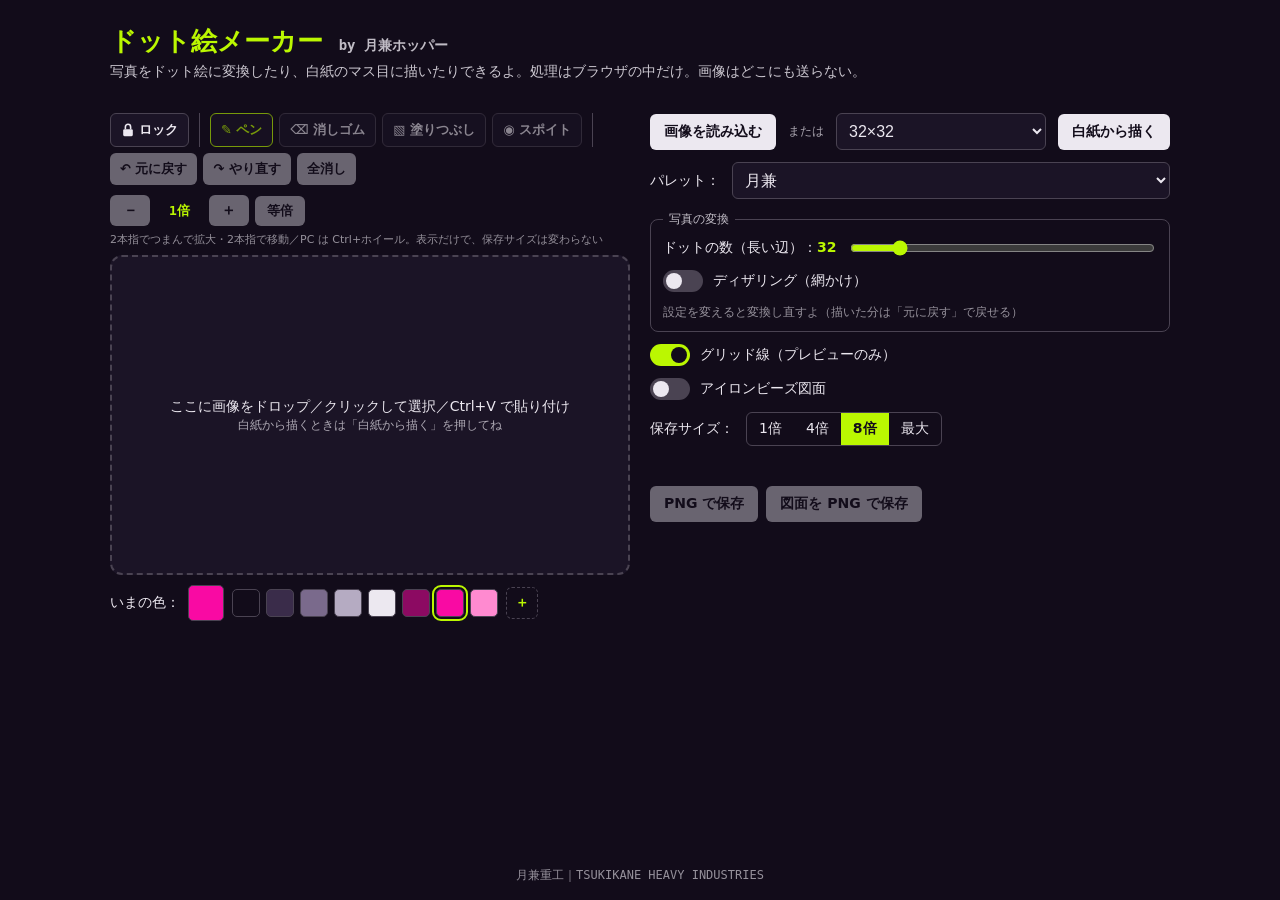
<file: index.html>
<!doctype html><html lang="ja"><head><meta charset="utf-8"><meta name="viewport" content="width=device-width,initial-scale=1">
<title>ドット絵メーカー by 月兼ホッパー</title><link rel="stylesheet" href="style.css"><script src="tsuki-loader.js"></script></head><body>
<header><h1>ドット絵メーカー <small>by 月兼ホッパー</small></h1><p class="lead">写真をドット絵に変換したり、白紙のマス目に描いたりできるよ。処理はブラウザの中だけ。画像はどこにも送らない。</p></header>
<main>
<section id="left">
<div id="toolbar" role="toolbar" aria-label="お絵かき道具">
<button id="lock" aria-pressed="false" title="ロック中は描かない。ドラッグで移動、2本指で拡大・縮小だけできる"><svg viewBox="0 0 16 16" width="14" height="14" aria-hidden="true"><rect x="2.5" y="7" width="11" height="8" rx="1.5" fill="currentColor"/><path id="lockArc" d="M5 7V4.5a3 3 0 0 1 6 0V7" fill="none" stroke="currentColor" stroke-width="1.8"/></svg> <span id="lockTxt">ロック</span></button><span class="sep"></span><button class="tool on" data-tool="pen" aria-pressed="true" title="ペン">✎ ペン</button><button class="tool" data-tool="eraser" aria-pressed="false" title="消しゴム">⌫ 消しゴム</button><button class="tool" data-tool="fill" aria-pressed="false" title="塗りつぶし">▧ 塗りつぶし</button><button class="tool" data-tool="pick" aria-pressed="false" title="スポイト">◉ スポイト</button>
<span class="sep"></span><button id="undo" disabled title="元に戻す（Ctrl+Z）">↶ 元に戻す</button><button id="redo" disabled title="やり直す（Ctrl+Shift+Z）">↷ やり直す</button><button id="clear" disabled title="全部消す">全消し</button></div>
<div id="zoomBar" role="group" aria-label="表示の拡大・縮小"><button id="zoomOut" disabled title="縮小" aria-label="縮小">－</button><output id="zoomVal" aria-live="polite">1倍</output><button id="zoomIn" disabled title="拡大" aria-label="拡大">＋</button><button id="zoom1" disabled title="等倍に戻す">等倍</button><span class="zhint">2本指でつまんで拡大・2本指で移動／PC は Ctrl+ホイール。表示だけで、保存サイズは変わらない</span></div>
<div id="stage" tabindex="0"><input type="file" id="file" accept="image/*" hidden>
<label id="dropText" for="file">ここに画像をドロップ／クリックして選択／Ctrl+V で貼り付け<br><small>白紙から描くときは「白紙から描く」を押してね</small></label>
<div id="zoomWrap" hidden><canvas id="preview" hidden aria-label="ドット絵（描けるよ）"></canvas><canvas id="chart" hidden aria-label="アイロンビーズ図面"></canvas></div></div>
<div id="colorRow"><span>いまの色：</span><span id="cur" class="chip big" title="いまの色"></span><ul id="chips" aria-label="パレットの色（押して選ぶ）"></ul><label class="custom" title="好きな色を追加">＋<input type="color" id="custom" value="#BBF701" aria-label="好きな色"></label></div>
</section>
<section id="panel">
<div class="ctrl"><button id="openBtn">画像を読み込む</button><span class="or">または</span><select id="blankSize" aria-label="白紙のサイズ"><option value="photo" id="photoOpt" disabled hidden>画像から</option><option value="16">16×16</option><option value="32" selected>32×32</option><option value="48">48×48</option><option value="64">64×64</option></select><button id="blankBtn">白紙から描く</button></div>
<div class="ctrl"><label for="pal">パレット：</label><select id="pal">
<option value="tsuki">月兼</option><option value="gb">ゲームボーイ風（緑 4 色）</option><option value="term">黒緑ターミナル</option><option value="auto">自動（元画像から）</option></select></div>
<fieldset id="photoSet"><legend>写真の変換</legend>
<div class="ctrl"><label for="grid">ドットの数（長い辺）：<b id="gridVal">32</b></label><input type="range" id="grid" min="16" max="128" step="1" value="32"></div>
<div class="ctrl" id="kRow" hidden><label for="k">色の数：<b id="kVal">8</b></label><input type="range" id="k" min="2" max="16" value="8"></div>
<div class="ctrl"><label class="sw" for="dither"><input type="checkbox" id="dither" role="switch"><span class="knob" aria-hidden="true"></span>ディザリング（網かけ）</label></div>
<p class="hint">設定を変えると変換し直すよ（描いた分は「元に戻す」で戻せる）</p></fieldset>
<div class="ctrl"><label class="sw" for="lines"><input type="checkbox" id="lines" role="switch" checked><span class="knob" aria-hidden="true"></span>グリッド線（プレビューのみ）</label></div>
<div class="ctrl"><label class="sw" for="beads"><input type="checkbox" id="beads" role="switch"><span class="knob" aria-hidden="true"></span>アイロンビーズ図面</label></div>
<div id="beadBox" hidden><p id="beadSum"></p><ol id="beadList"></ol></div>
<div class="ctrl"><span>保存サイズ：</span><span class="seg" role="radiogroup">
<label><input type="radio" name="scale" value="1">1倍</label><label><input type="radio" name="scale" value="4">4倍</label><label><input type="radio" name="scale" value="8" checked>8倍</label><label><input type="radio" name="scale" value="max">最大</label></span></div>
<p id="sizeInfo"></p>
<div class="btns"><button id="save" disabled>PNG で保存</button><button id="saveChart" disabled>図面を PNG で保存</button></div>
<p id="toast" role="status"></p>
<div id="iosBox" hidden><p>画像を<b>長押し</b>して「“写真”に追加」または「画像を保存」を選んでね。</p><img id="iosImg" alt="保存用の画像"><div class="btns"><a id="iosOpen" class="btn" target="_blank" rel="noopener">新しいタブで開く</a><button id="iosClose">閉じる</button></div></div>
</section></main>
<footer>月兼重工｜TSUKIKANE HEAVY INDUSTRIES</footer>
<script src="app.js"></script></body></html>
</file>
<file: style.css>
:root{--ink:#120C1A;--silver:#ECE8F0;--green:#BBF701;--pink:#F90AA3}
[hidden]{display:none!important}
*{box-sizing:border-box}body{margin:0;background:var(--ink);color:var(--silver);font-family:system-ui,"Hiragino Sans","Noto Sans JP",sans-serif;min-height:100vh;display:flex;flex-direction:column}
header,main,footer{width:100%;max-width:1100px;margin:0 auto;padding:16px 20px}
h1{margin:8px 0 4px;font-size:26px;color:var(--green);font-family:ui-monospace,monospace}h1 small{font-size:14px;color:var(--silver);opacity:.8}
.lead{margin:0;opacity:.85;font-size:14px}
main{display:grid;grid-template-columns:1fr 1fr;gap:20px;flex:1}
#stage{position:relative;display:flex;align-items:center;justify-content:center;min-height:320px;border:2px dashed #4a4352;border-radius:12px;cursor:pointer;padding:12px;text-align:center;font-size:14px;background:#1b1426}
#stage.over,#stage:focus{border-color:var(--green);outline:none}
#preview,#chart{touch-action:none;-webkit-user-select:none;user-select:none;-webkit-touch-callout:none;flex:none;margin:auto;display:block;max-width:none;image-rendering:crisp-edges;image-rendering:pixelated;border-radius:2px;
 background-color:#2a2233;background-image:linear-gradient(45deg,#3a3245 25%,transparent 25%,transparent 75%,#3a3245 75%),linear-gradient(45deg,#3a3245 25%,transparent 25%,transparent 75%,#3a3245 75%);background-size:16px 16px;background-position:0 0,8px 8px}
.ctrl{display:flex;align-items:center;gap:12px;margin-bottom:12px;flex-wrap:wrap;font-size:14px}.ctrl b{color:var(--green)}input[type=range]{flex:1;min-width:140px;accent-color:var(--green)}
select{flex:1;min-width:160px;background:#1b1426;color:var(--silver);border:1px solid #4a4352;border-radius:6px;padding:8px;font-size:16px}
select:focus{border-color:var(--green);outline:none}
#chips{list-style:none;margin:0 0 14px;padding:0;display:flex;flex-wrap:wrap;gap:6px}
#chips li{width:28px;height:28px;border-radius:5px;border:1px solid #4a4352}
.seg{display:inline-flex;border:1px solid #4a4352;border-radius:6px;overflow:hidden}
.seg label{position:relative;padding:7px 12px;cursor:pointer;user-select:none;-webkit-user-select:none}
.seg input{position:absolute;opacity:0;width:1px;height:1px}
.seg label:has(input:checked),.seg label.on{background:var(--green);color:var(--ink);font-weight:600}
.seg label:focus-within{outline:2px solid var(--pink);outline-offset:-2px}
#sizeInfo{margin:0 0 4px;font-size:12px;opacity:.75;font-family:ui-monospace,monospace;min-height:1.2em}
.btns{display:flex;flex-wrap:wrap;gap:8px;margin-top:14px}
button,.btn{background:var(--silver);color:var(--ink);border:0;border-radius:6px;padding:9px 14px;font-weight:600;cursor:pointer;font-size:14px;text-decoration:none;font-family:inherit}
button:hover,.btn:hover{background:var(--green)}button:disabled{opacity:.4;cursor:default;background:var(--silver)}
#toast{position:fixed;left:50%;bottom:calc(16px + env(safe-area-inset-bottom,0px));transform:translateX(-50%);z-index:1000;width:max-content;max-width:calc(100vw - 32px);margin:0;padding:9px 16px;border-radius:12px;background:#1b1426;color:var(--silver);border:1px solid var(--pink);box-shadow:0 4px 18px rgba(0,0,0,.55);font-size:13px;line-height:1.45;text-align:center;pointer-events:none}#toast:empty{display:none}
#iosBox{background:#1b1426;border:1px solid var(--green);border-radius:10px;padding:12px;font-size:14px}
#iosBox p{margin:0 0 8px}#iosImg{display:block;max-width:100%;image-rendering:pixelated;-webkit-touch-callout:default}
footer{font-size:12px;opacity:.6;text-align:center;font-family:ui-monospace,monospace}
.sw{display:inline-flex;align-items:center;gap:10px;cursor:pointer;user-select:none;-webkit-user-select:none;font-size:14px}
.sw input{position:absolute;opacity:0;width:1px;height:1px}
.knob{position:relative;width:40px;height:22px;border-radius:11px;background:#4a4352;transition:background .15s;flex:none}
.knob::after{content:"";position:absolute;top:3px;left:3px;width:16px;height:16px;border-radius:50%;background:var(--silver);transition:transform .15s}
.sw input:checked+.knob{background:var(--green)}.sw input:checked+.knob::after{transform:translateX(18px);background:var(--ink)}
.sw input:focus-visible+.knob{outline:2px solid var(--pink);outline-offset:2px}
@media (max-width:720px){main{grid-template-columns:1fr}#stage{position:relative;min-height:200px}h1{font-size:21px}}
#stage{cursor:default}#dropText{cursor:pointer;padding:24px}#dropText small{opacity:.7}
#preview{cursor:crosshair}#chart{background:var(--silver);cursor:grab}
#toolbar{display:flex;flex-wrap:wrap;gap:6px;margin-bottom:10px}#toolbar button{padding:7px 10px;font-size:13px}
#toolbar .tool{background:#1b1426;color:var(--silver);border:1px solid #4a4352}#toolbar .tool.on{background:var(--green);color:var(--ink);border-color:var(--green)}
#toolbar .tool:disabled{background:#1b1426;opacity:.55}#toolbar .tool.on:disabled{background:#1b1426;color:var(--green);border-color:var(--green);opacity:.6}.sep{width:1px;background:#4a4352;margin:0 4px}
#colorRow{display:flex;flex-wrap:wrap;align-items:center;gap:8px;margin-top:10px;font-size:14px}
#colorRow #chips{margin:0}#chips li{cursor:pointer;position:relative}#chips li.sel{outline:2px solid var(--green);outline-offset:2px}
.chip{display:inline-block;width:28px;height:28px;border-radius:5px;border:1px solid #4a4352}.chip.big{width:36px;height:36px}
.chip.none{background-image:linear-gradient(135deg,transparent 45%,var(--pink) 45%,var(--pink) 55%,transparent 55%)}
.custom{position:relative;display:inline-flex;align-items:center;justify-content:center;width:32px;height:32px;border:1px dashed #4a4352;border-radius:6px;cursor:pointer;font-weight:700;color:var(--green)}
.custom input{position:absolute;inset:0;opacity:0;width:100%;height:100%;cursor:pointer}
fieldset{border:1px solid #4a4352;border-radius:8px;margin:0 0 12px;padding:10px 12px 0}legend{font-size:12px;opacity:.8;padding:0 6px}
fieldset:disabled{opacity:.45}.hint{font-size:12px;opacity:.6;margin:0 0 10px}.or{font-size:12px;opacity:.7}
#beadBox{background:#1b1426;border-radius:8px;padding:10px 12px;margin-bottom:12px;font-size:13px}#beadSum{margin:0 0 6px;color:var(--green);font-family:ui-monospace,monospace}
#beadList{margin:0;padding:0;list-style:none;display:grid;grid-template-columns:repeat(auto-fill,minmax(175px,1fr));gap:4px 12px;max-height:220px;overflow:auto}
#beadList li{display:flex;align-items:center;gap:8px;font-family:ui-monospace,monospace}#beadList .no{min-width:1.8em;text-align:right;opacity:.7}#beadList .chip{width:18px;height:18px}#beadList .n{margin-left:auto}
#zoomWrap{width:100%;min-width:0;flex:1 1 100%;max-height:55vh;overflow:auto;display:flex;touch-action:none;overscroll-behavior:contain;-webkit-user-select:none;user-select:none}
#zoomWrap.locked #preview{cursor:grab}#zoomWrap.panning,#zoomWrap.panning canvas{cursor:grabbing!important}
#zoomBar{display:flex;flex-wrap:wrap;align-items:center;gap:6px;margin-bottom:8px;font-size:13px}
#zoomBar button{padding:6px 12px;font-size:15px;min-width:40px}#zoomBar #zoom1{font-size:13px}
#zoomVal{min-width:3.6em;text-align:center;font-family:ui-monospace,monospace;color:var(--green);font-weight:700}
.zhint{font-size:11px;opacity:.6;flex-basis:100%}
#toolbar #lock{display:inline-flex;align-items:center;gap:4px;background:#1b1426;color:var(--silver);border:1px solid #4a4352}
#toolbar #lock[aria-pressed=true]{background:var(--pink);color:#fff;border-color:var(--pink);box-shadow:0 0 0 2px rgba(249,10,163,.35)}
#left,#panel{min-width:0}
</file>
